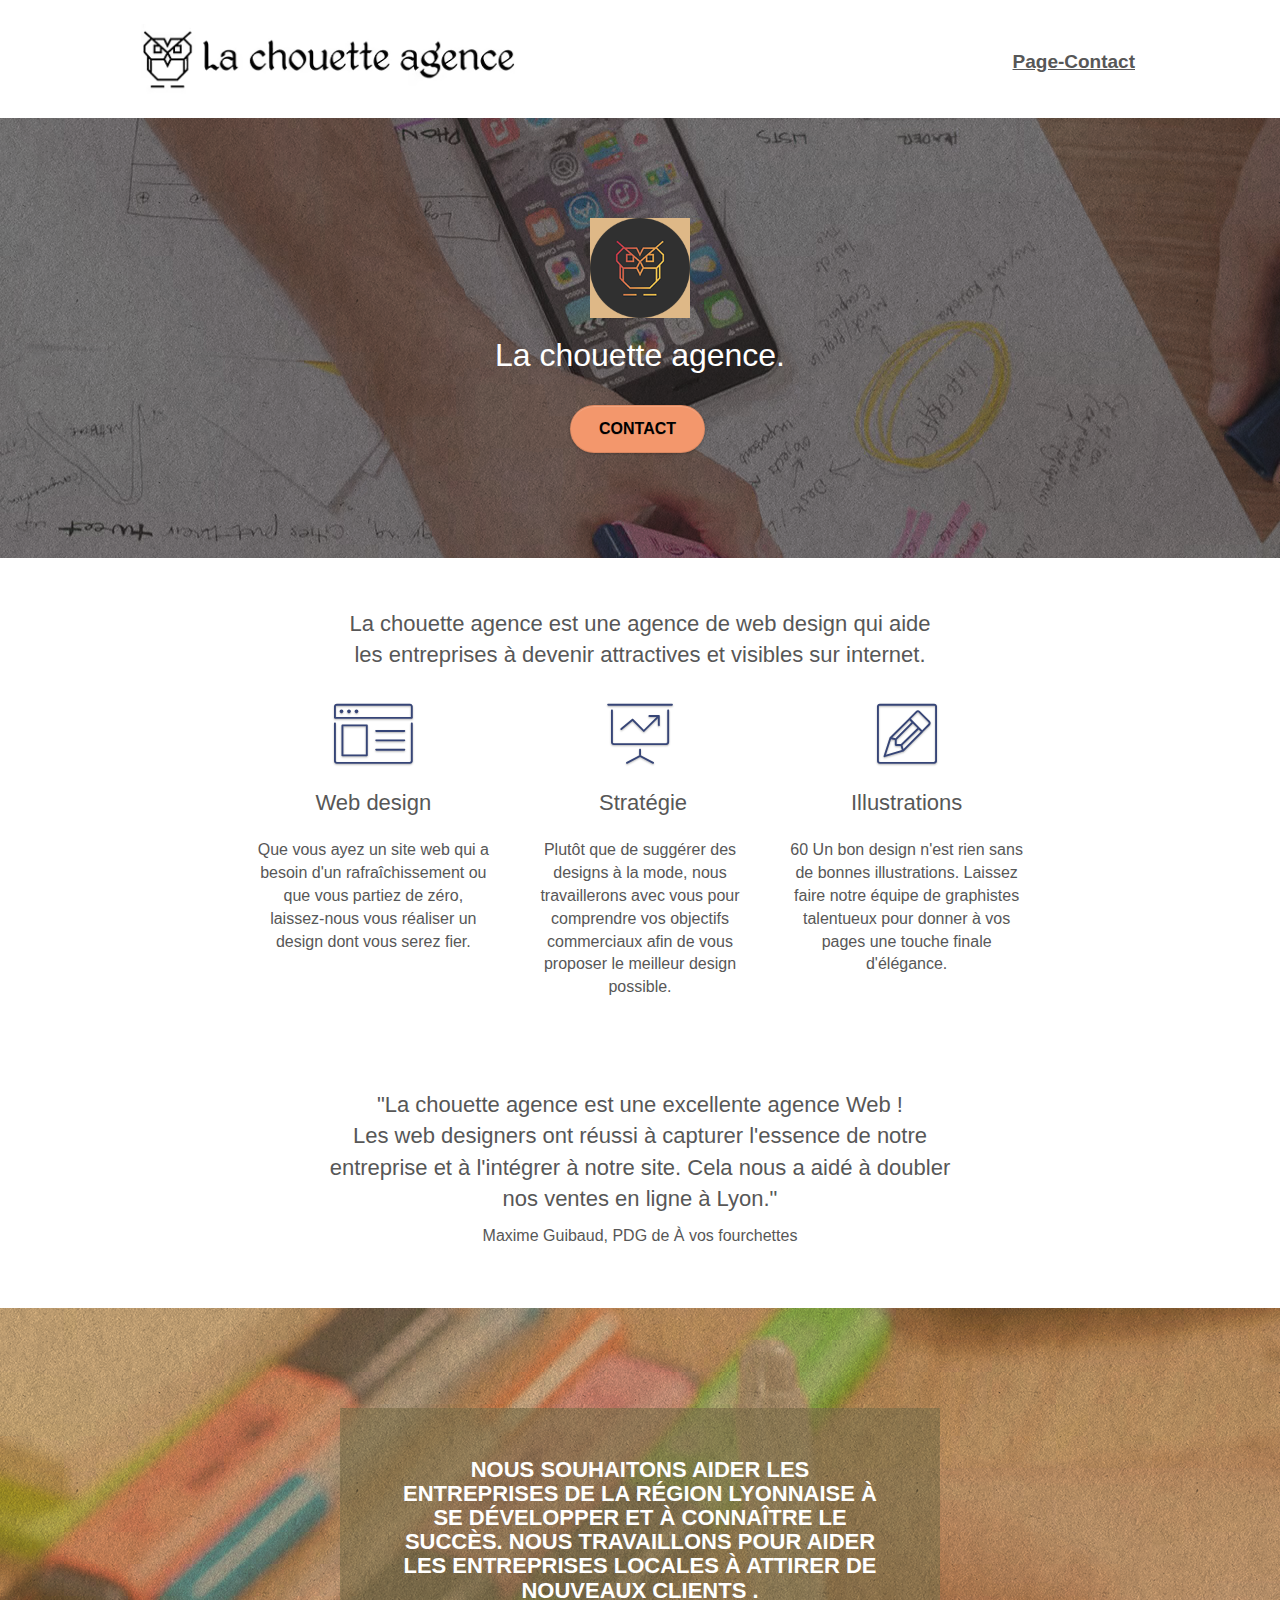
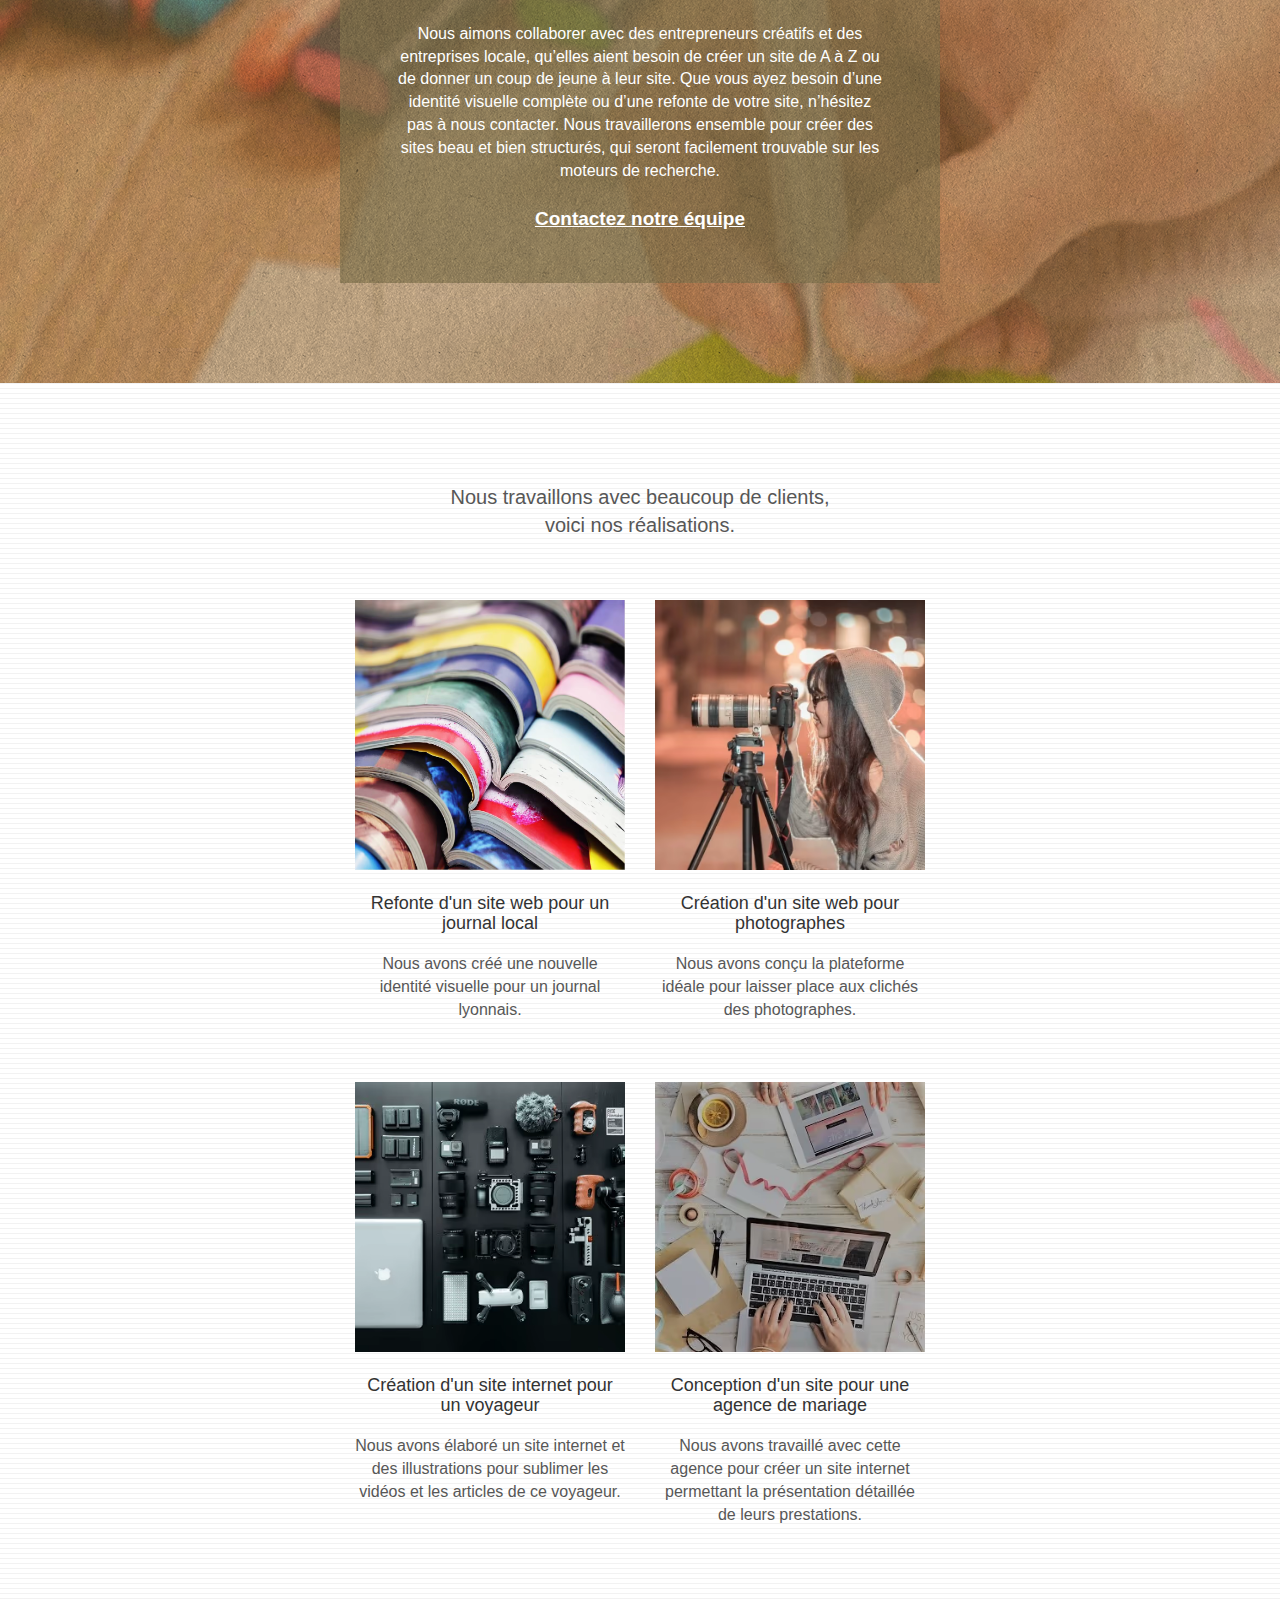
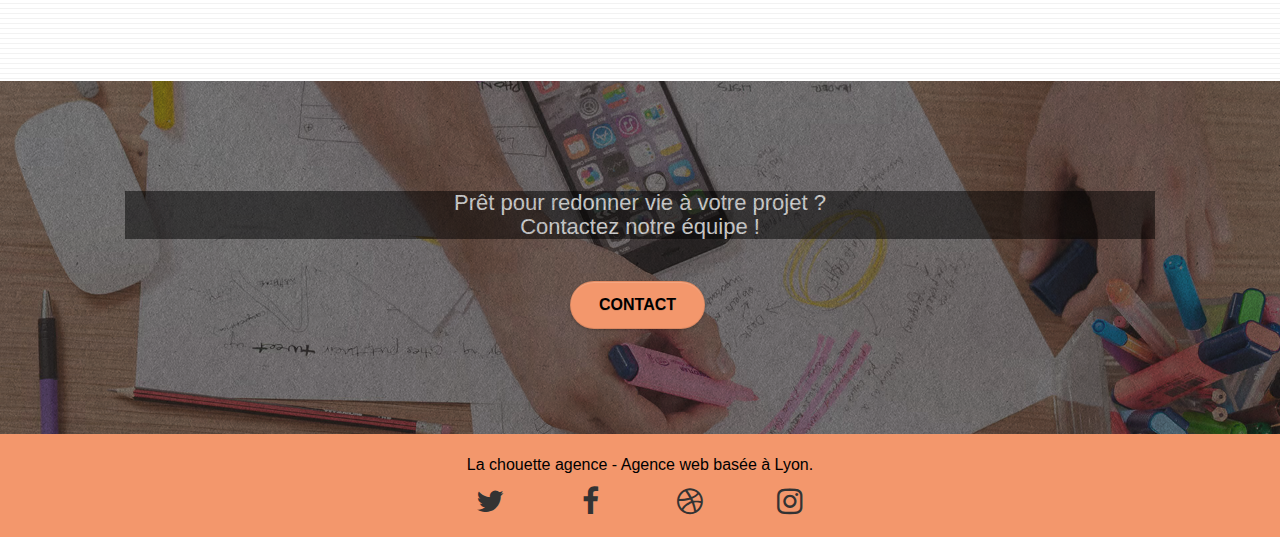
<file: index.html>
<!doctype html>
<html lang="en">
<head>
    <meta charset="utf-8">
    <meta name="keywords" content="seo, google, site web, site internet, agence design paris, agence design, agence design,agence design,agence design,agence design,agence design,agence design,agence design,agence design">
    <meta name="description" content="Découvrez la chouette agence : l'entreprise de web design à Lyon qui vous aide à devenir visibles et attractifs sur Internet">
    <meta name="viewport" content="width=device-width, initial-scale=1.0, viewport-fit=cover">
    <link rel="shortcut icon" type="image/png" href="favicon.jpg">
    
	<link rel="stylesheet" type="text/css" href="./css/bootstrap.css">
	<link rel="stylesheet" type="text/css" href="style.css">
	<link rel="stylesheet" type="text/css" href="./css/font-awesome.css">
	<link rel="stylesheet" type="text/css" href="./css/et-line.css">
	
    
    <title>La Chouette Agance, votre entreprise de webdesign à Lyon</title>

    
<!-- Analytics -->
 
<!-- Analytics END -->
    
</head>
<body>
<!-- Principal conteneur -->
<div class="page-container">
    
<!-- bloc-0 -->
<div class="bloc bgc-white l-bloc " id="bloc-0">
	<div class="container bloc-sm">

		<nav class="navbar row">
			<div class="navbar-header">

				<a class="navbar-brand" href="index.html"><img src="img/la-chouette-agence.avif" alt="paris web design logo agence web meilleure agence" height="70" /></a>
			
				<button id="nav-toggle" type="button" class="ui-navbar-toggle navbar-toggle" data-toggle="collapse" data-target=".navbar-1">
					<span class="sr-only">Toggle navigation</span><span class="icon-bar"></span><span class="icon-bar"></span><span class="icon-bar"></span>
				</button>

			</div>
			<div class="collapse navbar-collapse navbar-1 special-dropdown-nav">
				<ul class="site-navigation nav navbar-nav">
					
					<li>
						<a class="pages" href="page2.html">Page-Contact</a>
					</li>
				</ul>
			</div>
		</nav>
	</div>
</div>
<!-- bloc-0 END -->

<!-- bloc-1-presentation -->
<div class="bloc bgc-dark-slate-blue bg-banniere d-bloc bg-t-edge bloc-bg-texture texture-paper b-parallax" id="bloc-1-hero">
	<div class="container bloc-lg">
		<div class="row tight-width-whitespace">
			<div class="col-sm-12">
				<img src="img/logo.png" class="center-block image-resize-mode" width="100" alt="La chouette agence, agence web paris, création logo paris" />
				<h1 class="text-center hero-bloc-text tc-white ">
					La chouette agence.
				</h1>
				<div class="text-center">
					<a href="page2.html" class="btn btn-lg btn-clean btn-rd cta-hero btn-atomic-tangerine" id="cta-hero">Contact</a>
				</div>
			</div>
		</div>
	</div>
</div>
<!-- bloc-1-presentation END -->

<!-- bloc-2-services -->
<div class="bloc bgc-white l-bloc" id="bloc-2-services">
	<div class="container bloc-md">
		<div class="row">
			<div class="col-sm-12 text-center">
				<p class="texte-p"> La chouette agence est une agence de web design qui aide <br> les entreprises à devenir attractives et visibles sur internet.</p>
			</div>
		</div>
		<div class="row voffset-lg med-width-whitespace">
			<div class="col-sm-4">
				<div class="text-center">
					<span class="et-icon-browser sm-shadow icon-dark-slate-blue icons icon-lg"></span>
				</div>
				<h2 class="mg-md text-center">
					Web design
				</h2>
				<p class="text-center ">
					Que vous ayez un site web qui a besoin d'un rafraîchissement ou que vous partiez de zéro, laissez-nous vous réaliser un design dont vous serez fier.
				</p>
			</div>
			<div class="col-sm-4">
				<div class="text-center">
					<span class="et-icon-presentation sm-shadow icon-dark-slate-blue icons icon-lg"></span>
				</div>
				<h2 class="mg-md text-center">
					&nbsp;Stratégie
				</h2>
				<p class="text-center ">
					Plutôt que de suggérer des designs à la mode, nous travaillerons avec vous pour comprendre vos objectifs commerciaux afin de vous proposer le meilleur design possible.<br>
				</p>
			</div>
			<div class="col-sm-4">
				<div class="text-center">
					<span class="et-icon-edit sm-shadow icon-dark-slate-blue icons icon-lg"></span>
				</div>
				<h2 class="mg-md text-center">
					Illustrations
				</h2>
				<p class="text-center ">60
					Un bon design n'est rien sans de bonnes illustrations. Laissez faire notre équipe de graphistes talentueux pour donner à vos pages une touche finale d'élégance.
				</p>
			</div>
		</div>
		<div class="row voffset-lg voffset">
			<div class="col-xs-12 col-md-8 col-md-offset-2 text-center">
				<p class="texte-p">"La chouette agence est une excellente agence Web ! <br> Les web designers ont réussi à capturer l'essence de notre entreprise et à l'intégrer à notre site. Cela nous a aidé à doubler nos ventes en ligne à Lyon."</p>
				<p id="text-p1" >Maxime Guibaud, PDG de À vos fourchettes</p>

			</div>
		</div>
	</div>
</div>
<!-- bloc-2-services END -->

<!-- bloc-3-what-i-do -->
<div class="bloc tc-white bgc-atomic-tangerine bg-presentation d-bloc bloc-bg-texture texture-paper b-parallax" id="bloc-3-what-i-do">
	<div class="container bloc-lg">
		<div class="row tight-width-whitespace black-background">
			<div class="col-sm-12">
				<h3 class="mg-md text-center tc-white">
					Nous souhaitons aider les entreprises de la région Lyonnaise à se développer et à connaître le succès. Nous travaillons pour aider les entreprises locales à attirer de nouveaux clients .<br>
				</h3>
				<p class="text-center white">
					Nous aimons collaborer avec des entrepreneurs créatifs et des entreprises locale, qu’elles aient besoin de créer un site de A à Z ou de donner un coup de jeune à leur site. Que vous ayez besoin d’une identité visuelle complète ou d’une refonte de votre site, n’hésitez pas à nous contacter. Nous travaillerons ensemble pour créer des sites beau et bien structurés, qui seront facilement trouvable sur les moteurs de recherche. <br><br><a class="ltc-white bold-link" href="page2.html">Contactez notre équipe</a><br>
				</p>
			</div>
		</div>
	</div>
</div>
<!-- bloc-3-what-i-do END -->

<!-- bloc-4-portfolio -->
<div class="bloc bgc-white bg-lines-h2-bg bg-repeat l-bloc" id="bloc-4-portfolio">
	<div class="container bloc-lg">
		<div class="row">
			<div class="col-sm-12 text-center">
				<p class="p-text-center">Nous travaillons avec beaucoup de clients, <br> voici nos réalisations.</p>
			</div>
		</div>
		<div class="row tight-width-whitespace portfolio-row">
			<div class="col-sm-6">
				<a href="#" data-lightbox="img/1_1.avif" data-gallery-id="gallery-1" data-caption="Refonte d'un site web pour un journal local" data-frame="snapshot-lb"><img width="270"  height="270" src="img/1_1.avif" alt="une image de livre" class="img-responsive portfolio-thumb" /></a>
				<h4 class="mg-md text-center">
					Refonte d'un site web pour un journal local
				</h4>
				<p class="text-center">
					Nous avons créé une nouvelle identité visuelle pour un journal lyonnais.
				</p>
			</div>
			<div class="col-sm-6">
				<a href="#" data-lightbox="img/2_1.avif" data-gallery-id="gallery-1" data-caption="Création d'un site web pour photographes" data-frame="snapshot-lb"><img width="270" height="270" src="img/2_1.avif" class="img-responsive portfolio-thumb" alt="une fille avec un apareil photo" /></a>
				<h4 class="mg-md text-center">
					Création d'un site web pour photographes
				</h4>
				<p class="text-center">
					Nous avons conçu la plateforme idéale pour laisser place aux clichés des photographes.
				</p>
			</div>
		</div>
		<div class="row tight-width-whitespace portfolio-row">
			<div class="col-sm-6">
				<a href="#" data-lightbox="img/3.avif" data-gallery-id="gallery-1" data-caption="Création d'un site internet pour un voyageur" data-frame="snapshot-lb"><img  width="270" height="270" src="img/3.avif" class="img-responsive portfolio-thumb" alt="une image avec plein de gadget pour filmer"/></a>
				<h4 class="mg-md text-center">
					Création d'un site internet pour un voyageur
				</h4>
				<p class="text-center">
					Nous avons élaboré un site internet et des illustrations pour sublimer les vidéos et les articles de ce voyageur.
				</p>
			</div>
			<div class="col-sm-6">
				<a href="#" data-lightbox="img/4.avif" data-gallery-id="gallery-1" data-caption="Conception d'un site pour une agence de mariage" data-frame="snapshot-lb"><img width="270"  height="270" src="img/4.avif" class="img-responsive portfolio-thumb" alt="une image avec un pc portable sur une table" /></a>
				<h4 class="mg-md text-center">
					Conception d'un site pour une agence de mariage
				</h4>
				<p class="text-center">
					Nous avons travaillé avec cette agence pour créer un site internet permettant la présentation détaillée de leurs prestations.
				</p>
			</div>
		</div>
	</div>
</div>
<!-- bloc-4-portfolio END -->

<!-- bloc-5-cta -->
<div class="bloc bgc-dark-slate-blue bg-banniere d-bloc bloc-bg-texture texture-paper" id="bloc-5-cta">
	<div class="container bloc-lg">
		<div class="row">
			<h5 class="mg-md text-center color-h6">
				Prêt pour redonner vie à votre projet ?<br>Contactez notre équipe !
			</h5>
			<div class="col-sm-12 text-center">
				<a href="page2.html" class="btn btn-atomic-tangerine btn-clean btn-rd btn-lg cta-hero">Contact</a>
			</div>
		</div>
	</div>
</div>
<!-- bloc-5-cta END -->

<!-- Footer - bloc-8 -->
<div class="bloc bgc-atomic-tangerine d-bloc" id="bloc-8">
	<div class="container bloc-sm">
		<div class="row">
			<div class="col-sm-12">
				<p class="text-center white  p-col-sm12">
					La chouette agence - Agence web basée à Lyon.<br>
				</p>
				<div class="row row-no-gutters social">
					<div class="col-sm-3">
						<div class="text-center">
							<a class="social" aria-label="twitter" href="https://twitter.com/home"><span class="fa fa-twitter icon-md icon-color"></span></a>
						</div>
					</div>
					<div class="col-sm-3">
						<div class="text-center">
							<a class="social" aria-label="facebook" href="https://www.facebook.com/"><span class="fa fa-facebook icon-md icon-color"></span></a>
						</div>
					</div>
					<div class="col-sm-3">
						<div class="text-center">
							<a class="social" aria-label="dribbble" href="https://dribbble.com/"><span class="fa fa-dribbble icon-md icon-color"></span></a>
						</div>
					</div>
					<div class="col-sm-3">
						<div class="text-center">
							<a class="social"  aria-label="instagram" href="https://www.instagram.com/?hl=fr"><span class="fa fa-instagram icon-md  icon-color"></span></a>
						</div>
					</div>
				
				</div>
				
			</div>
		</div>
	</div>
</div>
<!-- Footer - bloc-8 END -->

</div>
<!-- Principal conteneur END -->
  
<script src="./js/jquery-2.1.0.js"></script>
	<script src="./js/bootstrap.js"></script>
	<script src="./js/blocs.js"></script>
	<script src="./js/jquery.touchSwipe.js"></script>
	<script src="./js/gmaps.js"></script>

</body>
</html>
</file>
<file: style.css>
body {
    margin: 0;
    padding: 0;
    background: #FFF;
    overflow-x: hidden;
    -webkit-font-smoothing: antialiased;
    -moz-osx-font-smoothing: grayscale;
}

a,
button {
    transition: all .3s ease-in-out;
    outline: none!important;
}

a:hover {
    text-decoration: none;
    cursor: pointer;
}

#page-loading-blocs-notifaction {
    position: fixed;
    top: 0;
    bottom: 0;
    width: 100%;
    z-index: 100000;
    background: #FFFFFF url("img/pageload-spinner.gif") no-repeat center center;
}

.bloc {
    width: 100%;
    clear: both;
    background: 50% 50% no-repeat;
    padding: 0 50px;
    -webkit-background-size: cover;
    -moz-background-size: cover;
    -o-background-size: cover;
    background-size: cover;
    position: relative;
}

.bloc .container {
    padding-left: 0;
    padding-right: 0;
}

.bloc-lg {
    padding: 100px 50px;
}

.bloc-md {
    padding: 50px;
}

.bloc-sm {
    padding: 20px 50px;
}

.bg-center,
.bg-l-edge,
.bg-r-edge,
.bg-t-edge,
.bg-b-edge,
.bg-tl-edge,
.bg-bl-edge,
.bg-tr-edge,
.bg-br-edge,
.bg-repeat {
    -webkit-background-size: auto!important;
    -moz-background-size: auto!important;
    -o-background-size: auto!important;
    background-size: auto!important;
}

.bg-repeat {
    background: repeat;
}

.bg-t-edge {
    background: top no-repeat;
}

.bloc-bg-texture::before {
    content: "";
    background-size: 2px 2px;
    position: absolute;
    top: 0;
    bottom: 0;
    left: 0;
    right: 0;
}

.texture-paper::before {
    background: url("img/texture-paper.png");
    background-size: 280px 280px;
}

.b-parallax {
    background-attachment: fixed;
}

.d-bloc {
    color: rgba(255, 255, 255, .7);
}

.d-bloc button:hover {
    color: rgba(255, 255, 255, .9);
}

.d-bloc .icon-round,
.d-bloc .icon-square,
.d-bloc .icon-rounded,
.d-bloc .icon-semi-rounded-a,
.d-bloc .icon-semi-rounded-b {
    border-color: rgba(255, 255, 255, .9);
}

.d-bloc .divider-h span {
    border-color: rgba(255, 255, 255, .2);
}

.d-bloc .a-btn,
.d-bloc .navbar a,
.d-bloc .navbar-brand,
.d-bloc a .icon-sm,
.d-bloc a .icon-md,
.d-bloc a .icon-lg,
.d-bloc a .icon-xl,
.d-bloc h1 a,
.d-bloc h2 a,
.d-bloc h3 a,
.d-bloc h4 a,
.d-bloc h5 a,
.d-bloc h6 a,
.d-bloc p a {
    color: rgba(255, 255, 255, .6);
}

.d-bloc .a-btn:hover,
.d-bloc .navbar a:hover,
.d-bloc .navbar-brand:hover,
.d-bloc a:hover .icon-sm,
.d-bloc a:hover .icon-md,
.d-bloc a:hover .icon-lg,
.d-bloc a:hover .icon-xl,
.d-bloc h1 a:hover,
.d-bloc h2 a:hover,
.d-bloc h3 a:hover,
.d-bloc h4 a:hover,
.d-bloc h5 a:hover,
.d-bloc h6 a:hover,
.d-bloc p a:hover {
    color: rgba(255, 255, 255, 1);
}

.d-bloc .navbar-toggle .icon-bar {
    background: rgba(255, 255, 255, 1);
}

.d-bloc .btn-wire,
.d-bloc .btn-wire:hover {
    color: rgba(255, 255, 255, 1);
    border-color: rgba(255, 255, 255, 1);
}

.d-bloc .panel {
    color: rgba(0, 0, 0, .5);
}

.d-bloc .panel button:hover {
    color: rgba(0, 0, 0, .7);
}

.d-bloc .panel icon {
    border-color: rgba(0, 0, 0, .7);
}

.d-bloc .panel .divider-h span {
    border-color: rgba(0, 0, 0, .1);
}

.d-bloc .panel .a-btn {
    color: rgba(0, 0, 0, .6);
}

.d-bloc .panel .a-btn:hover {
    color: rgba(0, 0, 0, 1);
}

.d-bloc .panel .btn-wire,
.d-bloc .panel .btn-wire:hover {
    color: rgba(0, 0, 0, .7);
    border-color: rgba(0, 0, 0, .3);
}

.d-bloc .panel,
.l-bloc {
    color: rgba(0, 0, 0, .5);
}

.d-bloc .panel button:hover,
.l-bloc button:hover {
    color: rgba(0, 0, 0, .7);
}

.l-bloc .icon-round,
.l-bloc .icon-square,
.l-bloc .icon-rounded,
.l-bloc .icon-semi-rounded-a,
.l-bloc .icon-semi-rounded-b {
    border-color: rgba(0, 0, 0, .7);
}

.d-bloc .panel .divider-h span,
.l-bloc .divider-h span {
    border-color: rgba(0, 0, 0, .1);
}

.d-bloc .panel .a-btn,
.l-bloc .a-btn,
.l-bloc .navbar a,
.l-bloc .navbar-brand,
.l-bloc a .icon-sm,
.l-bloc a .icon-md,
.l-bloc a .icon-lg,
.l-bloc a .icon-xl,
.l-bloc h1 a,
.l-bloc h2 a,
.l-bloc h3 a,
.l-bloc h4 a,
.l-bloc h5 a,
.l-bloc h6 a,
.l-bloc p a {
    color: rgba(0, 0, 0, .6);
}

.d-bloc .panel .a-btn:hover,
.l-bloc .a-btn:hover,
.l-bloc .navbar a:hover,
.l-bloc .navbar-brand:hover,
.l-bloc a:hover .icon-sm,
.l-bloc a:hover .icon-md,
.l-bloc a:hover .icon-lg,
.l-bloc a:hover .icon-xl,
.l-bloc h1 a:hover,
.l-bloc h2 a:hover,
.l-bloc h3 a:hover,
.l-bloc h4 a:hover,
.l-bloc h5 a:hover,
.l-bloc h6 a:hover,
.l-bloc p a:hover {
    color: rgba(0, 0, 0, 1);
}

.l-bloc .navbar-toggle .icon-bar {
    color: rgba(0, 0, 0, .6);
}

.d-bloc .panel .btn-wire,
.d-bloc .panel .btn-wire:hover,
.l-bloc .btn-wire,
.l-bloc .btn-wire:hover {
    color: rgba(0, 0, 0, .7);
    border-color: rgba(0, 0, 0, .3);
}

.voffset {
    margin-top: 30px;
}

.voffset-lg {
    margin-top: 80px;
}

.row-no-gutters {
    margin-right: 0;
    margin-left: 0;
}

.row.row-no-gutters > [class^="col-"],
.row.row-no-gutters > [class*=" col-"] {
    padding-right: 0;
    padding-left: 0;
}

#bloc-1-hero h1 {
    font-size: 32px;
}

.navbar {
    margin-bottom: 0;
    z-index: 1;
}

.navbar-brand {
    height: auto;
    padding: 3px 15px;
    font-size: 25px;
    font-weight: normal;
    font-weight: 600;
    line-height: 44px;
}

.navbar-brand img {
    max-height: 200px;
    margin: 0 5px 0 0;
    display: inline;
}

.navbar-brand img[src$=svg] {
    min-width: 100px;
}

.nav-center .navbar-brand img {
    margin: 0;
}

.navbar .nav {
    padding-top: 2px;
    margin-right: -16px;
    float: right;
    z-index: 1;
}

.nav > li {
    float: left;
    margin-top: 4px;
    font-size: 16px;
}

.navbar-nav .open .dropdown-menu > li > a {
    text-align: inherit;
}

.nav > li a:hover,
.nav > li a:focus {
    background: transparent;
}

.navbar-toggle {
    margin: 10px 10px 0 0;
    border: 0px;
}

.navbar-toggle:hover {
    background: transparent!important;
}

.navbar-toggle .icon-bar {
    background-color: rgba(0, 0, 0, .5);
    width: 35px;
}

.nav-invert .navbar .nav {
    float: left;
}

.nav-invert .navbar-header,
.nav-invert .navbar-brand {
    float: right;
    position: relative;
    z-index: 2;
}

@media (min-width: 768px) {
    .site-navigation {
        position: absolute;
        top: 50%;
        right: 20px;
        transform: translate(0, -50%);
        -webkit-transform: translateY(-50%);
    }
    .nav > li .dropdown-menu a,
    .nav > li .dropdown-menu a:hover {
        color: #484848;
    }
    .nav-invert .site-navigation {
        left: 0;
        right: 0;
    }
    .nav-center {
        text-align: center;
    }
    .nav-center .navbar-header {
        width: 100%;
    }
    .nav-center .navbar-header,
    .nav-center .navbar-brand,
    .nav-center .nav > li {
        float: none;
        display: inline-block;
    }
    .nav-center .site-navigation {
        position: relative;
        width: 100%;
        right: 0;
        margin-right: 0px;
        margin-top: 20px;
    }
    .nav-center.mini-nav .navbar-toggle {
        float: none;
        margin: 10px auto 0;
    }
}

.nav > li > .dropdown a {
    background: none!important;
    display: block;
    padding: 14px 15px;
}

nav .caret {
    margin: 0 5px;
}

.dropdown-menu .dropdown-menu {
    top: -8px;
    left: 100%;
}

.dropdown-menu .dropmenu-flow-right {
    top: 100%;
    left: 0;
    margin-left: -1px;
    border-top-left-radius: 0;
    border-top-right-radius: 0;
}

.dropdown-menu .dropdown span {
    border: 4px solid black;
    border-top-color: transparent;
    border-right-color: transparent;
    border-bottom-color: transparent;
    margin: 6px -5px 0 0!important;
    float: right;
}

.mg-md {
    margin-top: 10px;
    margin-bottom: 20px;
    
}

.mg-lg {
    margin-top: 10px;
    margin-bottom: 40px;
}

.btn {
    margin: 0 5px 5px 0;
}

.btn.pull-right {
    margin: 0 0 5px 5px;
}

.btn-d,
.btn-d:hover,
.btn-d:focus {
    color: #FFF;
    background: rgba(0, 0, 0, .3);
}

button {
    outline: none!important;
}

.btn-rd {
    border-radius: 40px;
}

.btn-clean {
    border: 1px solid rgba(0, 0, 0, .08);
    border-bottom-color: rgba(0, 0, 0, .1);
    text-shadow: 0 1px 0 rgba(0, 0, 1, .1);
    box-shadow: 0 1px 3px rgba(0, 0, 1, .25), inset 0 1px 0 0 rgba(255, 255, 255, .15);
}

.icon-md {
    font-size: 30px!important;
}

.icon-lg {
    font-size: 60px!important;
}

.sm-shadow {
    text-shadow: 0 1px 2px rgba(0, 0, 0, .3);
}

.panel-sq,
.panel-sq .panel-heading,
.panel-sq .panel-footer {
    border-radius: 0;
}

.panel-rd {
    border-radius: 30px;
}

.panel-rd .panel-heading {
    border-radius: 29px 29px 0 0;
}

.panel-rd .panel-footer {
    border-radius: 0 0 29px 29px;
}

.form-control {
    border-color: rgba(0, 0, 0, .1);
    box-shadow: none;
}

.scrollToTop {
    width: 40px;
    height: 40px;
    position: fixed;
    bottom: 20px;
    right: 20px;
    opacity: 0;
    z-index: 500;
    transition: all .3s ease-in-out;
}

.scrollToTop span {
    margin-top: 6px;
}

.showScrollTop {
    font-size: 14px;
    opacity: 1;
}

a[data-lightbox] {
    position: relative;
    display: block;
    text-align: center;
}

a[data-lightbox]:hover::before {
    content: "+";
    font-family: "HelveticaNeue-Light", "Helvetica Neue Light", "Helvetica Neue", Helvetica, Arial;
    font-size: 32px;
    width: 50px;
    height: 50px;
    margin-left: -25px;
    border-radius: 50%;
    background: rgba(0, 0, 0, .6);
    color: #FFF;
    font-weight: 100;
    z-index: 1;
    position: absolute;
    top: 50%;
    transform: translateY(-50%);
    -webkit-transform: translateY(-50%);
}

a[data-lightbox]:hover img {
    opacity: 0.6;
    -webkit-animation-fill-mode: none;
    animation-fill-mode: none;
}

#lightbox-modal {
    display: flex;
    align-items: center;
}

#lightbox-modal .modal-dialog {
    width: 90%;
    max-width: 900px;
    margin: 0 auto 0;
}

#lightbox-modal .modal-dialog img {
    max-height: 90vh;
    margin: 0 auto;
}

.lightbox-caption {
    padding: 20px;
    color: #FFF;
    background: rgba(0, 0, 0, .5);
    position: absolute;
    left: 15px;
    right: 15px;
    bottom: 5px;
}

.close-lightbox {
    color: #FFF;
    font-size: 30px;
    position: absolute;
    top: 20px;
    right: 20px;
    z-index: 20;
    background: rgba(0, 0, 0, .5);
    border: none;
    line-height: 30px;
    padding: 0 9px 5px;
    opacity: 0.3;
}

.close-lightbox:hover,
.next-lightbox:hover,
.prev-lightbox:hover {
    opacity: 1.0;
    color: #FFF;
}

.next-lightbox,
.prev-lightbox {
    font-size: 20px;
    color: rgba(255, 255, 255, .9);
    background: rgba(0, 0, 0, .5);
    transition: all .2s ease-in-out;
    position: absolute;
    top: 45%;
    z-index: 1;
    opacity: 0.4;
}

.next-lightbox {
    padding: 6px 8px 1px 13px;
    right: 25px;
}

.prev-lightbox {
    padding: 6px 13px 1px 10px;
    left: 25px;
}

.snapshot-lb .modal-body {
    padding-bottom: 45px;
}

.snapshot-lb .lightbox-caption {
    padding: 0;
    color: rgba(0, 0, 0, .5);
    background: none;
}

h1,
h2,
h3,
h4,
h6,
p,
label,
.btn,

  a {
    font-family: "helvetica";
    font-weight: 400;
    color: #575757!important;
}


.texte-p{
    font-size: 22px;

    
}


.container {
    max-width: 1000px;
}

.hero-bloc-text {
    font-size: 38px;
}

.hero-bloc-text-sub {
    font-size: 36px;
}

.statement-bloc-text {
    line-height: 26px;
    font-style: italic;
    font-size: 20px;
    text-align: center;
    font-weight: lighter;
    max-width: 520px;
    margin: auto auto auto auto;
}

p {
    font-size: 16px;
}

.tight-width-whitespace {
    max-width: 600px;
    margin: auto auto auto auto;
}

.h1 {
    font-size: 20px;
    font-family: "Open Sans";
}

.cta-hero {
    margin-top: 22px;
    color: black;
    text-transform: uppercase;
    padding: 12px 28px 12px 28px;
    font-size: 16px;
    font-weight: 700;
    background-color: #F3976C;
}

.cta-hero:focus{
    
    border-color: rgb(12, 120, 170);
}

.social {
    max-width: 400px;
    margin: auto auto auto auto;
}

h2 {
    font-size: 22px;
    line-height: 1.4em;
}

h3 {
    font-size: 15px;
    text-transform: uppercase;
    font-weight: 700;
    color: #333333!important;
}

.med-width-whitespace {
    max-width: 800px;
    margin: auto auto auto auto;
    box-shadow: 0px 0px 0px #000000;
}

h1 {
    color: #333333!important;
}

h4 {
    color: #333333!important;
}

.icons {
    margin-bottom: 14px;
    margin-top: 24px;
}

.white {
    color: white!important;
}

.color-h6{
    background-color: rgb(0 0 0 / 50%);
    color: white!important;
    font-size: 22px;
}

.p-col-sm12{
    color: #000000!important;
}

.pages{
    text-decoration: underline;
    font-weight:bold;
    font-size: 19px;
}

.icon-color {
    color: #333!important;
}

.portfolio-thumb {
    margin-bottom: 24px;
}

.portfolio-row {
    margin-bottom: 44px;
    margin-top: 50px;
}

.avatar {
    box-shadow: 0px 4px 9px rgba(0, 0, 0, 0.3);
}

.black-background {
    background-color: rgba(165, 147, 99, 0.7);
    padding: 40px 40px 40px 40px;
}

.bold-link {
    font-weight: 900;
    text-decoration: underline!important;
}

.bgc-white {
    background-color: #FFFFFF;
}

.bgc-dark-slate-blue {
    background-color: #364577;
}

.bgc-atomic-tangerine {
    color: #000!important;
    background: #F3976C;
}

h5{
    color: #000000;
    font-size: 21px;
}

.p-text-center{
    font-size: 20px;
}

#text-p1{
    font-size: 14;
}


.tc-white {
    
    color: white!important;
    font-size: 22px;

}

.btn-atomic-tangerine {
    background: #F3976C;
    color: #000000!important;
    
}

.btn-atomic-tangerine:hover {
   
    color: #000000!important;
}

.ltc-white {
    color: #FFFFFF!important;
    font-size: 19px;
}

.ltc-white:hover {
    color: #cccccc!important;
   
}

.ltc-atomic-tangerine {
    color: #F3976C!important;
}

.ltc-atomic-tangerine:hover {
    color: #c27956!important;
}

.icon-dark-slate-blue {
    color: #364577!important;
    border-color: #364577!important;
}

.bg-dots-bg {
    background-image: url("img/dots-bg.avif");
}

.bg-lines-h2-bg {
    background-image: url("img/lines-h2-bg.png");
}

.bg-banniere {
    background-image: url("img/la-chouette-agence-banniere.avif");
}

.bg-presentation {
    background-image: url("img/image-de-presentation.avif");
}

@media (max-width: 1024px) {
    .bloc {
        padding-left: 20px;
        padding-right: 20px;
    }
    .bloc.full-width-bloc,
    .bloc-tile-2.full-width-bloc .container,
    .bloc-tile-3.full-width-bloc .container,
    .bloc-tile-4.full-width-bloc .container {
        padding-left: 0;
        padding-right: 0;
    }
}

@media (max-width: 992px) and (min-width: 768px) {
    .navbar .nav {
        max-width: 80%
    }
    .nav-center.navbar .nav {
        max-width: 100%
    }
}

@media only screen and (min-device-width: 768px) and (max-device-width: 1024px) and (orientation: landscape) {
    .b-parallax {
        background-attachment: scroll;
    }
}

@media only screen and (min-device-width: 1024px) and (max-device-width: 1366px) and (-webkit-min-device-pixel-ratio: 1.5) {
    .b-parallax {
        background-attachment: scroll;
    }
}

@media (max-width: 991px) {
    .container {
        width: 100%;
    }
    .b-parallax {
        background-attachment: scroll;
    }
    .page-container,
    #hero-bloc {
        overflow-x: hidden;
        position: relative;
    }
    .bloc {
        padding-left: constant(safe-area-inset-left);
        padding-right: constant(safe-area-inset-right);
    }
    .bloc-group,
    .bloc-group .bloc {
        display: block;
        width: 100%;
    }
    .bloc-fill-screen .fill-bloc-top-edge,
    .bloc-fill-screen .fill-bloc-bottom-edge {
        padding: 0 20px;
        padding-left: constant(safe-area-inset-left);
        padding-right: constant(safe-area-inset-right);
    }
}

@media (max-width: 767px) {
    .page-container {
        overflow-x: hidden;
        position: relative;
    }
    h1,
    h2,
    h3,
    h4,
    h5,
    h6,
    p,
    #disqus_thread {
        padding-left: 10px!important;
        padding-right: 10px!important;
    }
    .b-parallax {
        background-attachment: scroll;
    }
    .navbar .nav {
        padding-top: 0;
        border-top: 1px solid rgba(0, 0, 0, .2);
        float: none!important;
    }
    .navbar.row {
        margin-left: 0;
        margin-right: 0;
    }
    .site-navigation {
        position: inherit;
        transform: none;
        -webkit-transform: none;
        -ms-transform: none;
    }

    .social {
        max-width: 400px;
        margin: auto auto auto auto;
        display: flex;
        justify-content: space-between;
    }



    .nav > li {
        margin-top: 0;
        border-bottom: 1px solid rgba(0, 0, 0, .1);
        background: rgba(0, 0, 0, .05);
        text-align: left;
        padding-left: 15px;
        width: 100%;
    }
    .nav > li:hover {
        background: rgba(0, 0, 0, .08);
    }
    .dropdown .dropdown a .caret {
        float: none;
        margin: 5px 0 0 10px!important;
        border: 4px solid black;
        border-bottom-color: transparent;
        border-right-color: transparent;
        border-left-color: transparent;
    }
    #hero-bloc .navbar .nav {
        background: rgba(0, 0, 0, .8);
    }
    #hero-bloc .navbar .nav a {
        color: rgba(255, 255, 255, .6);
    }
    .hero {
        padding: 50px 0;
    }
    .hero-nav {
        left: -1px;
        right: -1px;
    }
    .navbar-collapse {
        padding: 0;
        overflow-x: hidden;
        -webkit-box-shadow: none;
        box-shadow: none;
    }
    .navbar-brand img {
        max-height: 40px;
        width: auto;
    }
    .nav-invert .navbar-header {
        float: none;
        width: 100%;
    }
    .nav-invert .navbar-toggle {
        float: left;
        margin-left: 10px;
    }
    .bloc {
        padding-left: 0;
        padding-right: 0;
    }
    .bloc-xxl,
    .bloc-xl,
    .bloc-lg {
        padding: 40px 0;
    }
    .bloc-sm,
    .bloc-md {
        padding-left: 0;
        padding-right: 0;
    }
    .bloc-tile-2 .container,
    .bloc-tile-3 .container,
    .bloc-tile-4 .container,
    .bloc-fill-screen .fill-bloc-top-edge,
    .bloc-fill-screen .fill-bloc-bottom-edge {
        padding-left: 0;
        padding-right: 0;
    }
    .a-block {
        padding: 0 10px;
    }
    .btn-dwn {
        display: none;
    }
    .voffset {
        margin-top: 5px;
    }
    .voffset-md {
        margin-top: 20px;
    }
    .voffset-lg {
        margin-top: 30px;
    }
    form {
        padding: 5px;
    }
    .close-lightbox {
        display: inline-block;
    }
    .blocsapp-device-iphone5 {
        background-size: 216px 425px;
        padding-top: 60px;
        width: 216px;
        height: 425px;
    }
    .blocsapp-device-iphone5 img {
        width: 180px;
        height: 320px;
    }
}

@media (max-width: 400px) {
    .bloc {
        padding-left: 0;
        padding-right: 0;
    }
}

@media (max-width: 767px) {
    .bloc-mob-center-text {
        text-align: center;
    }
}
</file>
<file: css/et-line.css>
@font-face {
    font-family: et-line;
    src: url(../fonts/et-line.eot);
    src: url(../fonts/et-line.eot?#iefix) format('embedded-opentype'), url(../fonts/et-line.woff) format('woff'), url(../fonts/et-line.ttf) format('truetype'), url(../fonts/et-line.svg#et-line) format('svg');
    font-weight: 400;
    font-style: normal
}

.et-icon-adjustments,
.et-icon-alarmclock,
.et-icon-anchor,
.et-icon-aperture,
.et-icon-attachment,
.et-icon-bargraph,
.et-icon-basket,
.et-icon-beaker,
.et-icon-bike,
.et-icon-book-open,
.et-icon-briefcase,
.et-icon-browser,
.et-icon-calendar,
.et-icon-camera,
.et-icon-caution,
.et-icon-chat,
.et-icon-circle-compass,
.et-icon-clipboard,
.et-icon-clock,
.et-icon-cloud,
.et-icon-compass,
.et-icon-desktop,
.et-icon-dial,
.et-icon-document,
.et-icon-documents,
.et-icon-download,
.et-icon-dribbble,
.et-icon-edit,
.et-icon-envelope,
.et-icon-expand,
.et-icon-facebook,
.et-icon-flag,
.et-icon-focus,
.et-icon-gears,
.et-icon-genius,
.et-icon-gift,
.et-icon-global,
.et-icon-globe,
.et-icon-googleplus,
.et-icon-grid,
.et-icon-happy,
.et-icon-hazardous,
.et-icon-heart,
.et-icon-hotairballoon,
.et-icon-hourglass,
.et-icon-key,
.et-icon-laptop,
.et-icon-layers,
.et-icon-lifesaver,
.et-icon-lightbulb,
.et-icon-linegraph,
.et-icon-linkedin,
.et-icon-lock,
.et-icon-magnifying-glass,
.et-icon-map,
.et-icon-map-pin,
.et-icon-megaphone,
.et-icon-mic,
.et-icon-mobile,
.et-icon-newspaper,
.et-icon-notebook,
.et-icon-paintbrush,
.et-icon-paperclip,
.et-icon-pencil,
.et-icon-phone,
.et-icon-picture,
.et-icon-pictures,
.et-icon-piechart,
.et-icon-presentation,
.et-icon-pricetags,
.et-icon-printer,
.et-icon-profile-female,
.et-icon-profile-male,
.et-icon-puzzle,
.et-icon-quote,
.et-icon-recycle,
.et-icon-refresh,
.et-icon-ribbon,
.et-icon-rss,
.et-icon-sad,
.et-icon-scissors,
.et-icon-scope,
.et-icon-search,
.et-icon-shield,
.et-icon-speedometer,
.et-icon-strategy,
.et-icon-streetsign,
.et-icon-tablet,
.et-icon-target,
.et-icon-telescope,
.et-icon-toolbox,
.et-icon-tools,
.et-icon-tools-2,
.et-icon-trophy,
.et-icon-tumblr,
.et-icon-twitter,
.et-icon-upload,
.et-icon-video,
.et-icon-wallet,
.et-icon-wine {
    font-family: et-line;
    speak: none;
    font-style: normal;
    font-weight: 400;
    font-variant: normal;
    text-transform: none;
    line-height: 1;
    -webkit-font-smoothing: antialiased;
    -moz-osx-font-smoothing: grayscale;
    display: inline-block
}

.et-icon-mobile:before {
    content: "\e000"
}

.et-icon-laptop:before {
    content: "\e001"
}

.et-icon-desktop:before {
    content: "\e002"
}

.et-icon-tablet:before {
    content: "\e003"
}

.et-icon-phone:before {
    content: "\e004"
}

.et-icon-document:before {
    content: "\e005"
}

.et-icon-documents:before {
    content: "\e006"
}

.et-icon-search:before {
    content: "\e007"
}

.et-icon-clipboard:before {
    content: "\e008"
}

.et-icon-newspaper:before {
    content: "\e009"
}

.et-icon-notebook:before {
    content: "\e00a"
}

.et-icon-book-open:before {
    content: "\e00b"
}

.et-icon-browser:before {
    content: "\e00c"
}

.et-icon-calendar:before {
    content: "\e00d"
}

.et-icon-presentation:before {
    content: "\e00e"
}

.et-icon-picture:before {
    content: "\e00f"
}

.et-icon-pictures:before {
    content: "\e010"
}

.et-icon-video:before {
    content: "\e011"
}

.et-icon-camera:before {
    content: "\e012"
}

.et-icon-printer:before {
    content: "\e013"
}

.et-icon-toolbox:before {
    content: "\e014"
}

.et-icon-briefcase:before {
    content: "\e015"
}

.et-icon-wallet:before {
    content: "\e016"
}

.et-icon-gift:before {
    content: "\e017"
}

.et-icon-bargraph:before {
    content: "\e018"
}

.et-icon-grid:before {
    content: "\e019"
}

.et-icon-expand:before {
    content: "\e01a"
}

.et-icon-focus:before {
    content: "\e01b"
}

.et-icon-edit:before {
    content: "\e01c"
}

.et-icon-adjustments:before {
    content: "\e01d"
}

.et-icon-ribbon:before {
    content: "\e01e"
}

.et-icon-hourglass:before {
    content: "\e01f"
}

.et-icon-lock:before {
    content: "\e020"
}

.et-icon-megaphone:before {
    content: "\e021"
}

.et-icon-shield:before {
    content: "\e022"
}

.et-icon-trophy:before {
    content: "\e023"
}

.et-icon-flag:before {
    content: "\e024"
}

.et-icon-map:before {
    content: "\e025"
}

.et-icon-puzzle:before {
    content: "\e026"
}

.et-icon-basket:before {
    content: "\e027"
}

.et-icon-envelope:before {
    content: "\e028"
}

.et-icon-streetsign:before {
    content: "\e029"
}

.et-icon-telescope:before {
    content: "\e02a"
}

.et-icon-gears:before {
    content: "\e02b"
}

.et-icon-key:before {
    content: "\e02c"
}

.et-icon-paperclip:before {
    content: "\e02d"
}

.et-icon-attachment:before {
    content: "\e02e"
}

.et-icon-pricetags:before {
    content: "\e02f"
}

.et-icon-lightbulb:before {
    content: "\e030"
}

.et-icon-layers:before {
    content: "\e031"
}

.et-icon-pencil:before {
    content: "\e032"
}

.et-icon-tools:before {
    content: "\e033"
}

.et-icon-tools-2:before {
    content: "\e034"
}

.et-icon-scissors:before {
    content: "\e035"
}

.et-icon-paintbrush:before {
    content: "\e036"
}

.et-icon-magnifying-glass:before {
    content: "\e037"
}

.et-icon-circle-compass:before {
    content: "\e038"
}

.et-icon-linegraph:before {
    content: "\e039"
}

.et-icon-mic:before {
    content: "\e03a"
}

.et-icon-strategy:before {
    content: "\e03b"
}

.et-icon-beaker:before {
    content: "\e03c"
}

.et-icon-caution:before {
    content: "\e03d"
}

.et-icon-recycle:before {
    content: "\e03e"
}

.et-icon-anchor:before {
    content: "\e03f"
}

.et-icon-profile-male:before {
    content: "\e040"
}

.et-icon-profile-female:before {
    content: "\e041"
}

.et-icon-bike:before {
    content: "\e042"
}

.et-icon-wine:before {
    content: "\e043"
}

.et-icon-hotairballoon:before {
    content: "\e044"
}

.et-icon-globe:before {
    content: "\e045"
}

.et-icon-genius:before {
    content: "\e046"
}

.et-icon-map-pin:before {
    content: "\e047"
}

.et-icon-dial:before {
    content: "\e048"
}

.et-icon-chat:before {
    content: "\e049"
}

.et-icon-heart:before {
    content: "\e04a"
}

.et-icon-cloud:before {
    content: "\e04b"
}

.et-icon-upload:before {
    content: "\e04c"
}

.et-icon-download:before {
    content: "\e04d"
}

.et-icon-target:before {
    content: "\e04e"
}

.et-icon-hazardous:before {
    content: "\e04f"
}

.et-icon-piechart:before {
    content: "\e050"
}

.et-icon-speedometer:before {
    content: "\e051"
}

.et-icon-global:before {
    content: "\e052"
}

.et-icon-compass:before {
    content: "\e053"
}

.et-icon-lifesaver:before {
    content: "\e054"
}

.et-icon-clock:before {
    content: "\e055"
}

.et-icon-aperture:before {
    content: "\e056"
}

.et-icon-quote:before {
    content: "\e057"
}

.et-icon-scope:before {
    content: "\e058"
}

.et-icon-alarmclock:before {
    content: "\e059"
}

.et-icon-refresh:before {
    content: "\e05a"
}

.et-icon-happy:before {
    content: "\e05b"
}

.et-icon-sad:before {
    content: "\e05c"
}

.et-icon-facebook:before {
    content: "\e05d"
}

.et-icon-twitter:before {
    content: "\e05e"
}

.et-icon-googleplus:before {
    content: "\e05f"
}

.et-icon-rss:before {
    content: "\e060"
}

.et-icon-tumblr:before {
    content: "\e061"
}

.et-icon-linkedin:before {
    content: "\e062"
}

.et-icon-dribbble:before {
    content: "\e063"
}
</file>
